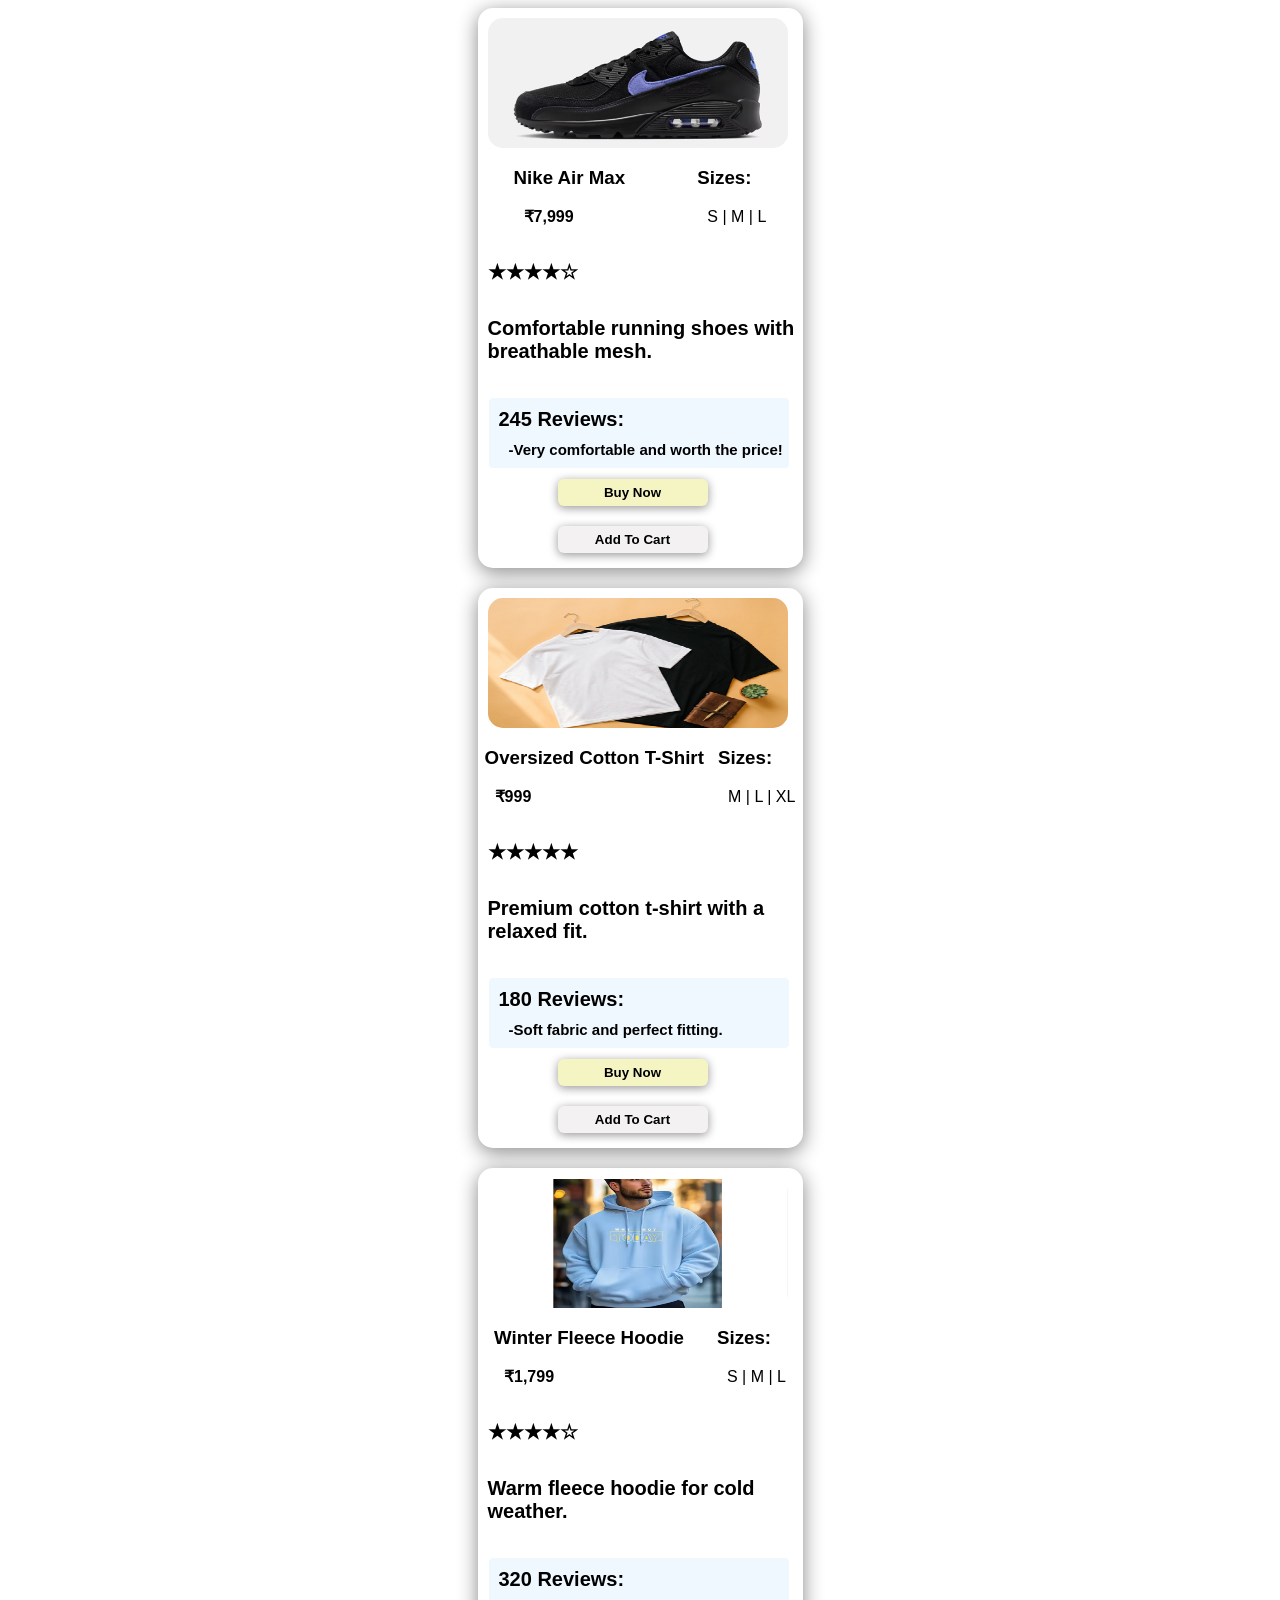
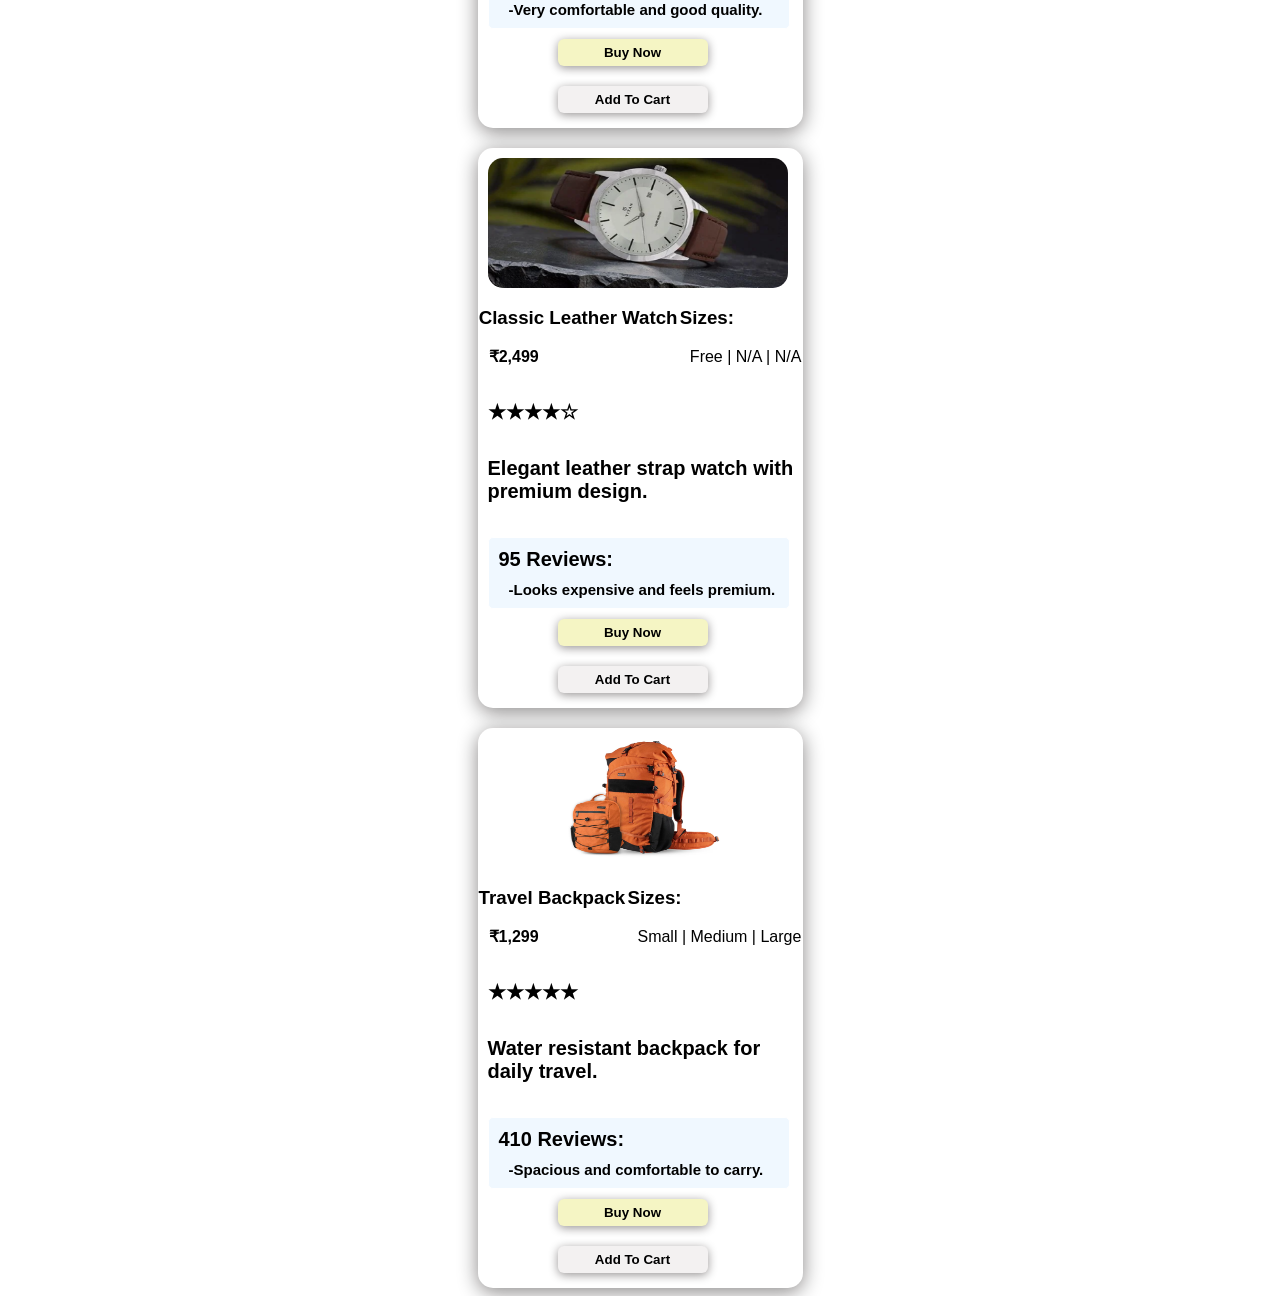
<file: Shopping-card/index.html>
<!DOCTYPE html>
<html lang="en">
<head>
    <meta charset="UTF-8">
    <meta name="viewport" content="width=device-width, initial-scale=1.0">
    <title>Shopping-Card</title>
    <link rel="stylesheet" href="style.css">
</head>
<body>
    <div class="container">

    </div>
    <script src="script.js"></script>
</body>
</html>
</file>
<file: Shopping-card/style.css>
body{
    background-color: white;
}

.container{
    display: flex;
    justify-content: center;
    align-items: center;
    flex-direction: column;
    gap: 20px;
}

.card{
    height: 560px;
    width: 325px;
    border-radius: 15px;
    background-color: white;
    box-shadow: 0 4px 20px rgba(8, 4, 4, 0.478);
    border: none;
    font-family: sans-serif;
}

.item_image{
    width: 300px;
    height: 130px;
    margin: 10px 0px 0px 10px;
    border-radius: 15px;
}

img{
    width: 100%;
    height: 100%;
    border-radius: 15px;
}

.details{
    display: flex;
}

.details_left{
    display: flex;
    flex-direction: column;
    margin: auto;
}

.details_right{
    display: flex;
    flex-direction: column;
    margin: auto;
}

h4{
    margin: 0px 0px 0px 10px;
}

p{
    margin: 0px 0px 0px 10px;
}

.review{
    margin: 0px 0px 0px 10px;
}

h5{
    font-size: 20px;
}

.feedbacks{
    border: 1px solid white;
    width: 300px;
    height: auto;
    display: flex;
    flex-direction: column;
    margin: 0px 0px 0px 10px;
    border-radius: 5px;
    background-color: aliceblue;
}

h6{
    font-size: 20px;
    margin: 10px 0px 0px 10px;

}
h2{
    margin: 10px 0px 10px 20px;
    font-size: 15px;
}

.buying{
        margin: 0px 0px 0px 70px;
}

.buy-btn{
    width: 150px;
    margin: 10px;
    background-color: rgb(245, 245, 196);
    cursor: pointer;
    border-radius: 6px;
    border: none;
    font-weight: 600;
    padding: 6px 12px;
    box-shadow: 0 2px 10px rgba(17, 10, 10, 0.436);
}

.cart-btn{
    width: 150px;
    margin: 10px;
    background-color: rgb(243, 241, 241);
    cursor: pointer;
    border-radius: 6px;
    border: none;
    font-weight: 600;
    padding: 6px 12px;
    box-shadow: 0 2px 10px rgba(17, 10, 10, 0.436);
    
}
</file>
